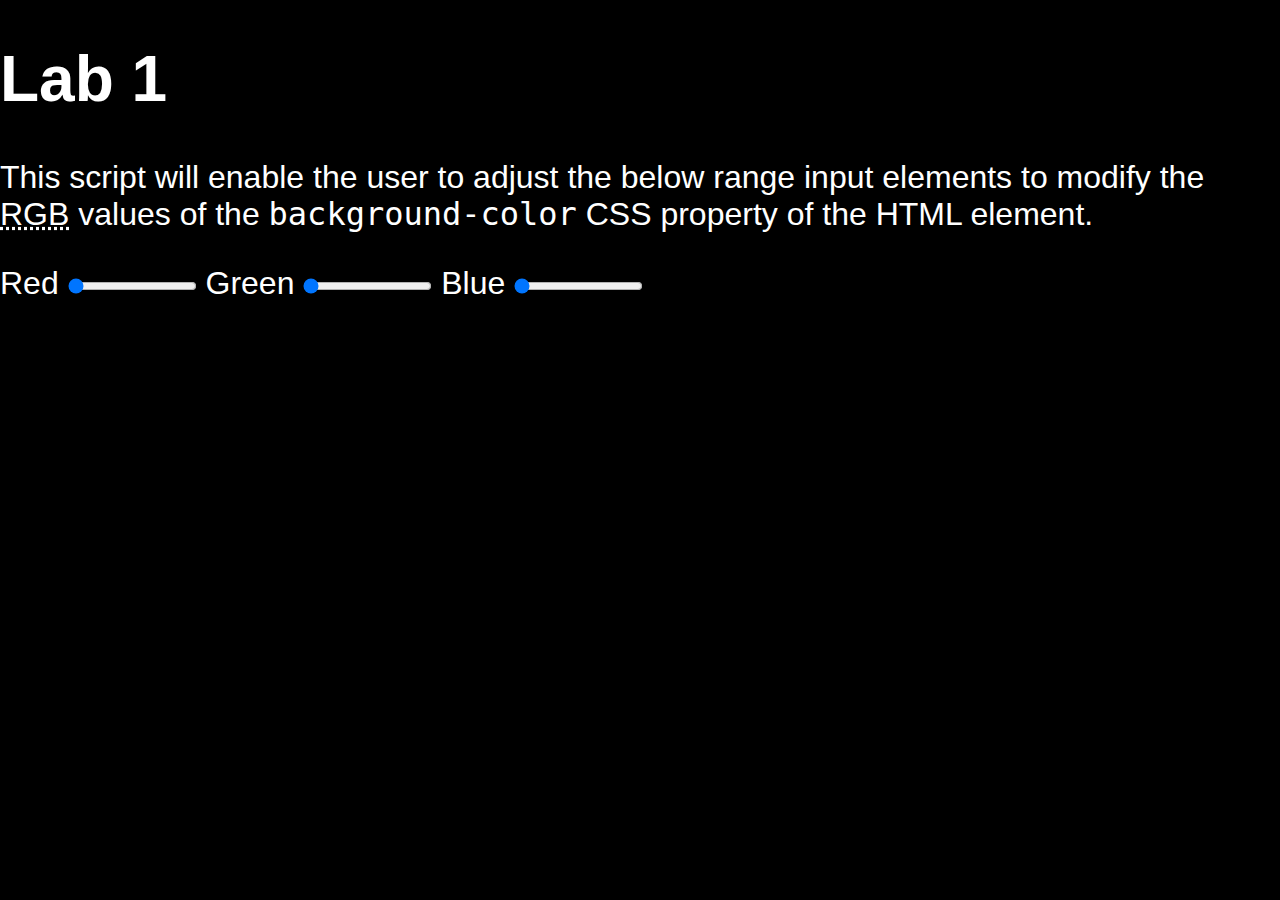
<file: lab-2/index.html>
<!DOCTYPE html>
<html lang="en">
<head>
	<meta charset="utf-8" />
	<title>Lab 5 | COMP1073 Client-Side JavaScript</title>
	<link href="css/normalize.css" rel="stylesheet" />
	<link href="css/styles.css" rel="stylesheet" />
	<script src="js/page-color-changer.js"></script>
</head>
<body>
	<h1>Lab 1</h1>
	<p>This script will enable the user to adjust the below range input elements to modify the <abbr title="Red, Green, Blue">RGB</abbr> values of the <code>background-color</code> CSS property of the HTML element.</p>
	<label for="red">Red</label>
	<input id="red" type="range" min="0" max="255" value="0" />
	<label for="green">Green</label>
	<input id="green" type="range" min="0" max="255" value="0" />
	<label for="blue">Blue</label>
	<input id="blue" type="range" min="0" max="255" value="0" />
</body>
</html>
</file>
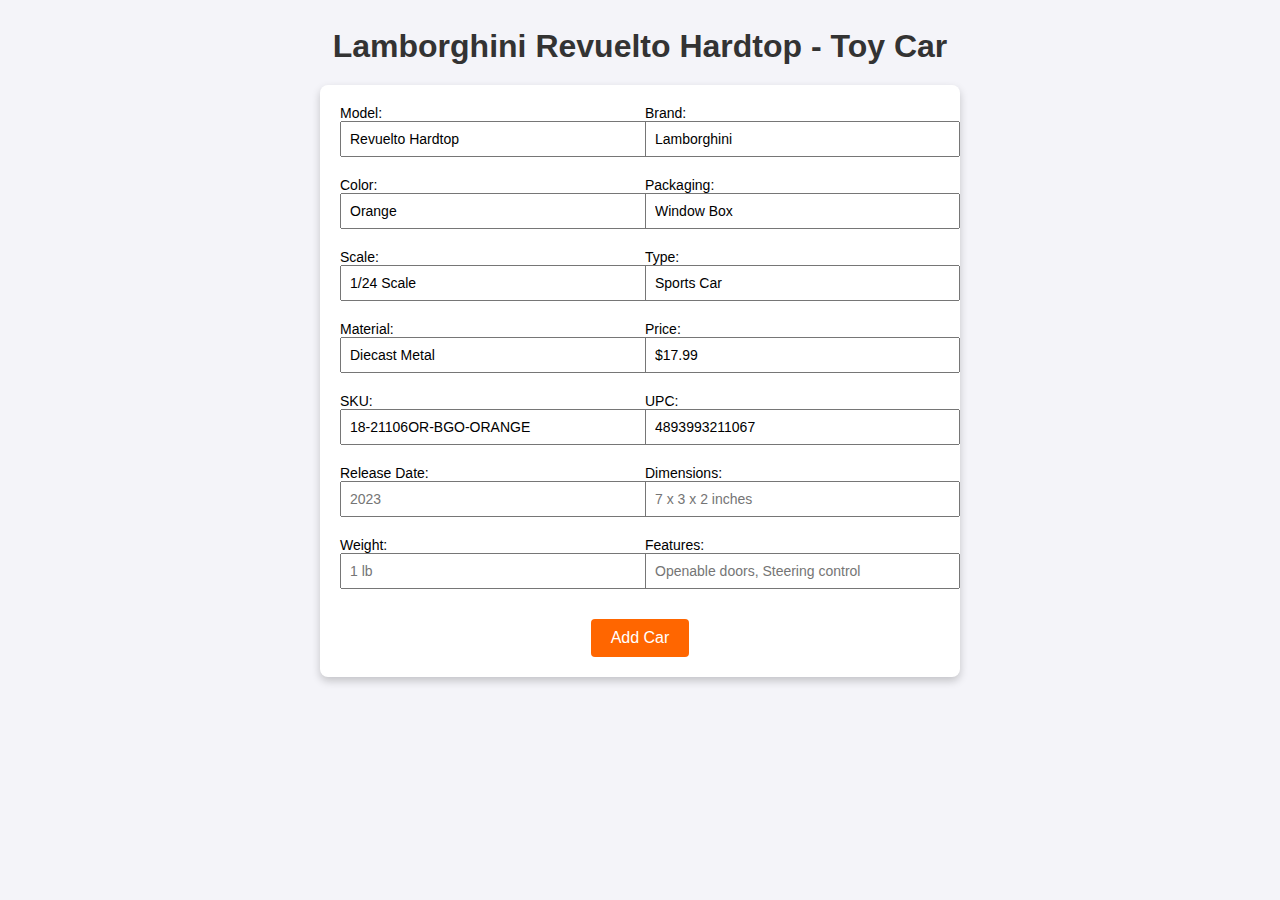
<file: Lab3/index.html>
<!DOCTYPE html>
<html lang="en">
<head>
    <meta charset="UTF-8">
    <meta name="viewport" content="width=device-width, initial-scale=1.0">
    <title>Lamborghini Revuelto Hardtop</title>
    <link rel="stylesheet" href="style.css">
</head>
<body>
    <!-- Title of the page -->
    <h1>Lamborghini Revuelto Hardtop - Toy Car</h1>
    
    <!-- Main form for car information input -->
    <form id="carForm">
        <form id="carForm">
            <!-- Input fields with default values for the Lamborghini Revuelto Hardtop toy car -->
            <label>Model: <input type="text" id="model" value="Revuelto Hardtop" required></label>
            <label>Brand: <input type="text" id="brand" value="Lamborghini" required></label>
            <label>Color: <input type="text" id="color" value="Orange"></label>
            <label>Packaging: <input type="text" id="packaging" value="Window Box"></label>
            <label>Scale: <input type="text" id="scale" value="1/24 Scale"></label>
            <label>Type: <input type="text" id="type" value="Sports Car"></label>
            <label>Material: <input type="text" id="material" value="Diecast Metal"></label>
            <label>Price: <input type="text" id="price" value="$17.99"></label>
            <label>SKU: <input type="text" id="sku" value="18-21106OR-BGO-ORANGE"></label>
            <label>UPC: <input type="text" id="upc" value="4893993211067"></label>
           <!-- Optional fields for extra product details -->
    <label>Release Date: <input type="text" id="releaseDate" placeholder="2023"></label>
    <label>Dimensions: <input type="text" id="dimensions" placeholder="7 x 3 x 2 inches"></label>
    <label>Weight: <input type="text" id="weight" placeholder="1 lb"></label>
    <label>Features: <input type="text" id="features" placeholder="Openable doors, Steering control"></label>

    <!-- Button to trigger car addition functionality -->
    <button type="button" onclick="createCar()">Add Car</button>

        </form>
        
    </form>
    
    <!-- Container to display added car details -->
    <div id="carDisplayContainer"></div>

    <!-- Link to JavaScript functionality -->
    <script src="script.js"></script>
</body>
</html>
</file>
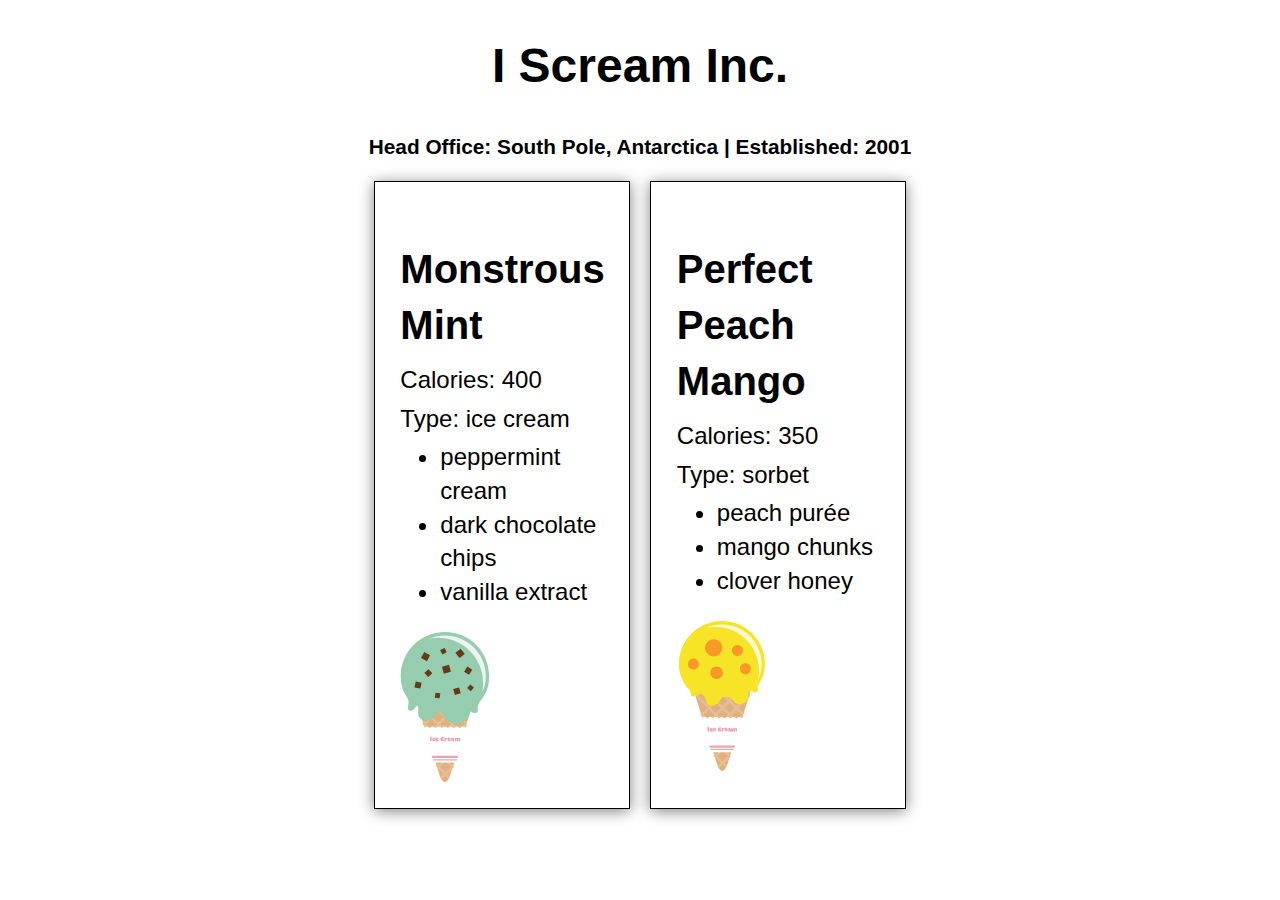
<file: Lab4/lesson-10/index.html>
<!DOCTYPE html>
<html lang="en">
<head>
  <meta charset="UTF-8">
  <meta name="viewport" content="width=device-width, initial-scale=1.0">
  <title>Ice Cream Flavors</title>
  <link href="css/normalize.css" rel="stylesheet">
  <link href="css/styles.css" rel="stylesheet">
  <script src="js/json.js" defer></script>
</head>
<body>
  <!-- STEP 1: Build out a HEADER and a SECTION element -->
  <header>
    <!-- The company name and details will be populated here by JavaScript -->
  </header>
  <section>
    <!-- The top flavors will be populated here by JavaScript -->
  </section>
</body>
</html>
</file>
<file: lab-2/css/styles.css>
@charset "utf-8";
html {
	font-family: sans-serif;
	font-size: 200%;
	background-color: rgb(0,0,0);
	color: rgb(255,255,255);
	transition-property: background-color;
	transition-duration: 0.25s;
}
</file>
<file: Lab3/style.css>
/* Basic styling for body and main title */
body {
    font-family: Arial, sans-serif;
    display: flex;
    flex-direction: column;
    align-items: center;
    background-color: #f4f4f9;
}

h1 {
    color: #333;
    text-align: center;
    margin: 20px 0;
}
/* Styling for the car form container */
#carForm {
    display: flex;
    flex-wrap: wrap;
    gap: 10px;
    justify-content: center;
    max-width: 600px;
    background-color: #fff;
    padding: 20px;
    border-radius: 8px;
    box-shadow: 0 4px 8px rgba(0, 0, 0, 0.2);
}

/* Label styling inside form */
#carForm label {
    flex: 1 1 45%;
    font-size: 14px;
    margin-bottom: 10px;
}

/* Input styling inside form */
#carForm input {
    width: 100%;
    padding: 8px;
    font-size: 14px;
}
/* Styling for the form's "Add Car" button */
#carForm button {
    padding: 10px 20px;
    font-size: 16px;
    background-color: #ff6600;
    color: white;
    border: none;
    border-radius: 4px;
    cursor: pointer;
    margin-top: 10px;
}
/* Container to display car details */
#carDisplayContainer {
    display: flex;
    flex-wrap: wrap;
    gap: 20px;
    justify-content: center;
    margin-top: 20px;
}

/* Styling for individual car detail cards */
.car-info {
    border: 1px solid #ddd;
    padding: 15px;
    width: 280px;
    background-color: #fff;
    border-radius: 8px;
    box-shadow: 0 4px 8px rgba(0, 0, 0, 0.1);
    text-align: center;
}

/* Styling for car detail card headers */
.car-info h2 {
    color: #ff6600;
}
</file>
<file: Lab4/lesson-10/css/styles.css>
@charset "utf-8";

html {
	box-sizing: border-box;
  }
*, *:before, *:after {
	box-sizing: inherit;
}

body {
	font-family: sans-serif;
	font-size: 150%;
	line-height: 1.4;
	width: 80%;
	margin: 0 auto;
}

/* header styles */

h1 {
  font-size: 3rem;
  text-align: center;
}

header p {
  font-size: 1.3rem;
  font-weight: bold;
  text-align: center;
}

/* section styles */
section {
	display: flex;
	justify-content: center;
	margin-bottom: 5rem;
}
section article {
	border: 1px solid black;
	box-shadow: 0 2px 14px grey;
	padding: 2.5%;
	width: 25%;
	margin: 0 1%;
}
article img {
	display: block;
	height: 150px;
	width: 90px;
}
section p {
  margin: 5px 0;
}

section ul {
  margin-top: 0;
}

h2 {
  font-size: 2.5rem;
  margin-bottom: 10px;
}
</file>
